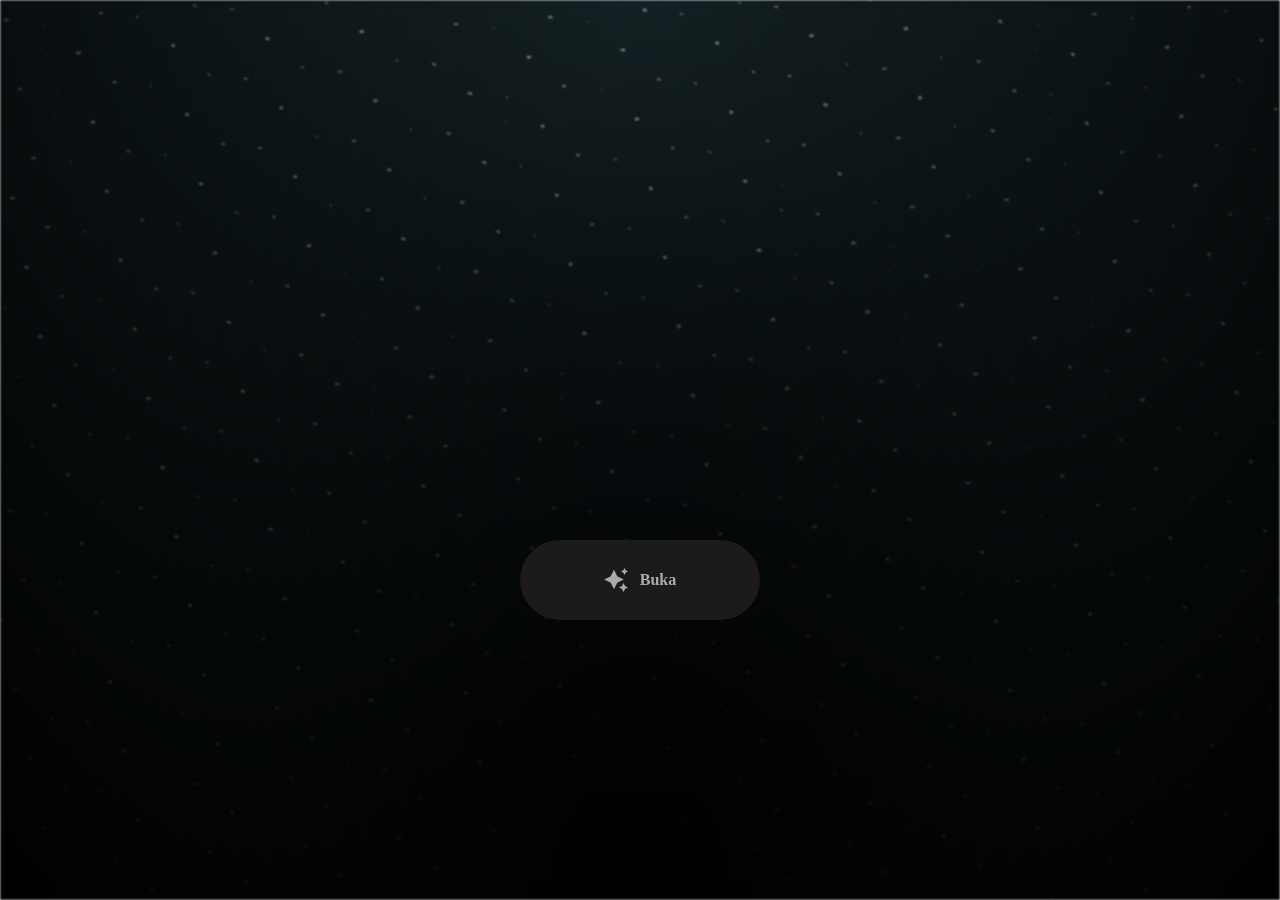
<file: index.html>
<html lang="en">
  <head>
    <meta charset="UTF-8" />
    <meta name="viewport" content="width=device-width, initial-scale=1.0" />
    <link rel="shortcut icon" href="images/balon.png" type="image/x-icon" />
    <link rel="stylesheet" href="css/index.css" />

    <!-- Document Title -->
    <title>Elstevania</title>
  </head>

  <body>
    <!-- Background -->
    <div class="night"></div>

    <!-- Title -->
    <h1 class="title"></h1>

    <!-- Button -->
    <div
      style="
        position: absolute;
        top: 60vh;
        width: 100%;
        display: flex;
        justify-content: center;
      ">
      <a href="flower.html" class="btn">
        <svg
          height="24"
          width="24"
          fill="#FFFFFF"
          viewBox="0 0 24 24"
          data-name="Layer 1"
          id="Layer_1"
          class="sparkle">
          <path
            d="M10,21.236,6.755,14.745.264,11.5,6.755,8.255,10,1.764l3.245,6.491L19.736,11.5l-6.491,3.245ZM18,21l1.5,3L21,21l3-1.5L21,18l-1.5-3L18,18l-3,1.5ZM19.333,4.667,20.5,7l1.167-2.333L24,3.5,21.667,2.333,20.5,0,19.333,2.333,17,3.5Z"></path>
        </svg>

        <span class="text">Buka</span>
      </a>
    </div>

    <script src="js/index.js"></script>
  </body>
</html>
</file>
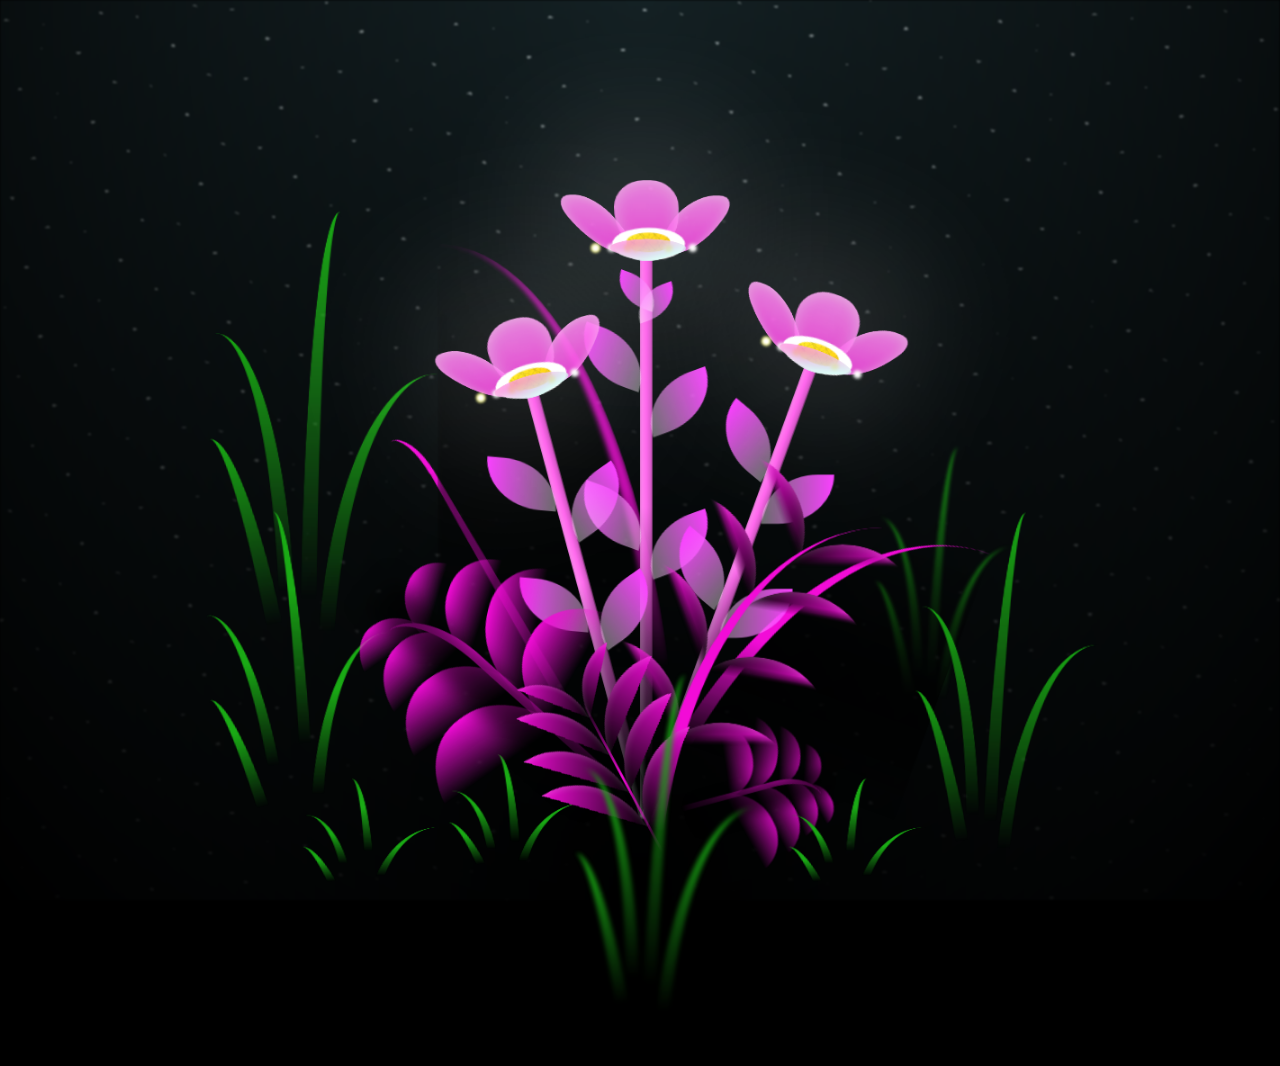
<file: flower.html>
<!DOCTYPE html>
<html lang="en">
  <head>
    <meta charset="UTF-8" />
    <meta http-equiv="X-UA-Compatible" content="IE=edge" />
    <meta name="viewport" content="width=device-width, initial-scale=1.0" />
    <link rel="shortcut icon" href="images/balon.png" type="image/x-icon" />
    <link rel="stylesheet" href="css/style.css" />

    <!-- Document Title -->
    <title>Elstevania</title>
  </head>

  <body class="not-loaded">
    <!-- Background -->
    <div class="night"></div>

    <!-- Flower -->
    <div class="flowers">
      <div class="flower flower--1">
        <div class="flower__leafs flower__leafs--1">
          <div class="flower__leaf flower__leaf--1"></div>
          <div class="flower__leaf flower__leaf--2"></div>
          <div class="flower__leaf flower__leaf--3"></div>
          <div class="flower__leaf flower__leaf--4"></div>
          <div class="flower__white-circle"></div>

          <div class="flower__light flower__light--1"></div>
          <div class="flower__light flower__light--2"></div>
          <div class="flower__light flower__light--3"></div>
          <div class="flower__light flower__light--4"></div>
          <div class="flower__light flower__light--5"></div>
          <div class="flower__light flower__light--6"></div>
          <div class="flower__light flower__light--7"></div>
          <div class="flower__light flower__light--8"></div>
        </div>
        <div class="flower__line">
          <div class="flower__line__leaf flower__line__leaf--1"></div>
          <div class="flower__line__leaf flower__line__leaf--2"></div>
          <div class="flower__line__leaf flower__line__leaf--3"></div>
          <div class="flower__line__leaf flower__line__leaf--4"></div>
          <div class="flower__line__leaf flower__line__leaf--5"></div>
          <div class="flower__line__leaf flower__line__leaf--6"></div>
        </div>
      </div>

      <div class="flower flower--2">
        <div class="flower__leafs flower__leafs--2">
          <div class="flower__leaf flower__leaf--1"></div>
          <div class="flower__leaf flower__leaf--2"></div>
          <div class="flower__leaf flower__leaf--3"></div>
          <div class="flower__leaf flower__leaf--4"></div>
          <div class="flower__white-circle"></div>

          <div class="flower__light flower__light--1"></div>
          <div class="flower__light flower__light--2"></div>
          <div class="flower__light flower__light--3"></div>
          <div class="flower__light flower__light--4"></div>
          <div class="flower__light flower__light--5"></div>
          <div class="flower__light flower__light--6"></div>
          <div class="flower__light flower__light--7"></div>
          <div class="flower__light flower__light--8"></div>
        </div>
        <div class="flower__line">
          <div class="flower__line__leaf flower__line__leaf--1"></div>
          <div class="flower__line__leaf flower__line__leaf--2"></div>
          <div class="flower__line__leaf flower__line__leaf--3"></div>
          <div class="flower__line__leaf flower__line__leaf--4"></div>
        </div>
      </div>

      <div class="flower flower--3">
        <div class="flower__leafs flower__leafs--3">
          <div class="flower__leaf flower__leaf--1"></div>
          <div class="flower__leaf flower__leaf--2"></div>
          <div class="flower__leaf flower__leaf--3"></div>
          <div class="flower__leaf flower__leaf--4"></div>
          <div class="flower__white-circle"></div>

          <div class="flower__light flower__light--1"></div>
          <div class="flower__light flower__light--2"></div>
          <div class="flower__light flower__light--3"></div>
          <div class="flower__light flower__light--4"></div>
          <div class="flower__light flower__light--5"></div>
          <div class="flower__light flower__light--6"></div>
          <div class="flower__light flower__light--7"></div>
          <div class="flower__light flower__light--8"></div>
        </div>
        <div class="flower__line">
          <div class="flower__line__leaf flower__line__leaf--1"></div>
          <div class="flower__line__leaf flower__line__leaf--2"></div>
          <div class="flower__line__leaf flower__line__leaf--3"></div>
          <div class="flower__line__leaf flower__line__leaf--4"></div>
        </div>
      </div>

      <div class="grow-ans" style="--d: 1.2s">
        <div class="flower__g-long">
          <div class="flower__g-long__top"></div>
          <div class="flower__g-long__bottom"></div>
        </div>
      </div>

      <div class="growing-grass">
        <div class="flower__grass flower__grass--1">
          <div class="flower__grass--top"></div>
          <div class="flower__grass--bottom"></div>
          <div class="flower__grass__leaf flower__grass__leaf--1"></div>
          <div class="flower__grass__leaf flower__grass__leaf--2"></div>
          <div class="flower__grass__leaf flower__grass__leaf--3"></div>
          <div class="flower__grass__leaf flower__grass__leaf--4"></div>
          <div class="flower__grass__leaf flower__grass__leaf--5"></div>
          <div class="flower__grass__leaf flower__grass__leaf--6"></div>
          <div class="flower__grass__leaf flower__grass__leaf--7"></div>
          <div class="flower__grass__leaf flower__grass__leaf--8"></div>
          <div class="flower__grass__overlay"></div>
        </div>
      </div>

      <div class="growing-grass">
        <div class="flower__grass flower__grass--2">
          <div class="flower__grass--top"></div>
          <div class="flower__grass--bottom"></div>
          <div class="flower__grass__leaf flower__grass__leaf--1"></div>
          <div class="flower__grass__leaf flower__grass__leaf--2"></div>
          <div class="flower__grass__leaf flower__grass__leaf--3"></div>
          <div class="flower__grass__leaf flower__grass__leaf--4"></div>
          <div class="flower__grass__leaf flower__grass__leaf--5"></div>
          <div class="flower__grass__leaf flower__grass__leaf--6"></div>
          <div class="flower__grass__leaf flower__grass__leaf--7"></div>
          <div class="flower__grass__leaf flower__grass__leaf--8"></div>
          <div class="flower__grass__overlay"></div>
        </div>
      </div>

      <div class="grow-ans" style="--d: 2.4s">
        <div class="flower__g-right flower__g-right--1">
          <div class="leaf"></div>
        </div>
      </div>

      <div class="grow-ans" style="--d: 2.8s">
        <div class="flower__g-right flower__g-right--2">
          <div class="leaf"></div>
        </div>
      </div>

      <div class="grow-ans" style="--d: 2.8s">
        <div class="flower__g-front">
          <div
            class="flower__g-front__leaf-wrapper flower__g-front__leaf-wrapper--1">
            <div class="flower__g-front__leaf"></div>
          </div>
          <div
            class="flower__g-front__leaf-wrapper flower__g-front__leaf-wrapper--2">
            <div class="flower__g-front__leaf"></div>
          </div>
          <div
            class="flower__g-front__leaf-wrapper flower__g-front__leaf-wrapper--3">
            <div class="flower__g-front__leaf"></div>
          </div>
          <div
            class="flower__g-front__leaf-wrapper flower__g-front__leaf-wrapper--4">
            <div class="flower__g-front__leaf"></div>
          </div>
          <div
            class="flower__g-front__leaf-wrapper flower__g-front__leaf-wrapper--5">
            <div class="flower__g-front__leaf"></div>
          </div>
          <div
            class="flower__g-front__leaf-wrapper flower__g-front__leaf-wrapper--6">
            <div class="flower__g-front__leaf"></div>
          </div>
          <div
            class="flower__g-front__leaf-wrapper flower__g-front__leaf-wrapper--7">
            <div class="flower__g-front__leaf"></div>
          </div>
          <div
            class="flower__g-front__leaf-wrapper flower__g-front__leaf-wrapper--8">
            <div class="flower__g-front__leaf"></div>
          </div>
          <div class="flower__g-front__line"></div>
        </div>
      </div>

      <div class="grow-ans" style="--d: 3.2s">
        <div class="flower__g-fr">
          <div class="leaf"></div>
          <div class="flower__g-fr__leaf flower__g-fr__leaf--1"></div>
          <div class="flower__g-fr__leaf flower__g-fr__leaf--2"></div>
          <div class="flower__g-fr__leaf flower__g-fr__leaf--3"></div>
          <div class="flower__g-fr__leaf flower__g-fr__leaf--4"></div>
          <div class="flower__g-fr__leaf flower__g-fr__leaf--5"></div>
          <div class="flower__g-fr__leaf flower__g-fr__leaf--6"></div>
          <div class="flower__g-fr__leaf flower__g-fr__leaf--7"></div>
          <div class="flower__g-fr__leaf flower__g-fr__leaf--8"></div>
        </div>
      </div>

      <div class="long-g long-g--0">
        <div class="grow-ans" style="--d: 3s">
          <div class="leaf leaf--0"></div>
        </div>
        <div class="grow-ans" style="--d: 2.2s">
          <div class="leaf leaf--1"></div>
        </div>
        <div class="grow-ans" style="--d: 3.4s">
          <div class="leaf leaf--2"></div>
        </div>
        <div class="grow-ans" style="--d: 3.6s">
          <div class="leaf leaf--3"></div>
        </div>
      </div>

      <div class="long-g long-g--1">
        <div class="grow-ans" style="--d: 3.6s">
          <div class="leaf leaf--0"></div>
        </div>
        <div class="grow-ans" style="--d: 3.8s">
          <div class="leaf leaf--1"></div>
        </div>
        <div class="grow-ans" style="--d: 4s">
          <div class="leaf leaf--2"></div>
        </div>
        <div class="grow-ans" style="--d: 4.2s">
          <div class="leaf leaf--3"></div>
        </div>
      </div>

      <div class="long-g long-g--2">
        <div class="grow-ans" style="--d: 4s">
          <div class="leaf leaf--0"></div>
        </div>
        <div class="grow-ans" style="--d: 4.2s">
          <div class="leaf leaf--1"></div>
        </div>
        <div class="grow-ans" style="--d: 4.4s">
          <div class="leaf leaf--2"></div>
        </div>
        <div class="grow-ans" style="--d: 4.6s">
          <div class="leaf leaf--3"></div>
        </div>
      </div>

      <div class="long-g long-g--3">
        <div class="grow-ans" style="--d: 4s">
          <div class="leaf leaf--0"></div>
        </div>
        <div class="grow-ans" style="--d: 4.2s">
          <div class="leaf leaf--1"></div>
        </div>
        <div class="grow-ans" style="--d: 3s">
          <div class="leaf leaf--2"></div>
        </div>
        <div class="grow-ans" style="--d: 3.6s">
          <div class="leaf leaf--3"></div>
        </div>
      </div>

      <div class="long-g long-g--4">
        <div class="grow-ans" style="--d: 4s">
          <div class="leaf leaf--0"></div>
        </div>
        <div class="grow-ans" style="--d: 4.2s">
          <div class="leaf leaf--1"></div>
        </div>
        <div class="grow-ans" style="--d: 3s">
          <div class="leaf leaf--2"></div>
        </div>
        <div class="grow-ans" style="--d: 3.6s">
          <div class="leaf leaf--3"></div>
        </div>
      </div>

      <div class="long-g long-g--5">
        <div class="grow-ans" style="--d: 4s">
          <div class="leaf leaf--0"></div>
        </div>
        <div class="grow-ans" style="--d: 4.2s">
          <div class="leaf leaf--1"></div>
        </div>
        <div class="grow-ans" style="--d: 3s">
          <div class="leaf leaf--2"></div>
        </div>
        <div class="grow-ans" style="--d: 3.6s">
          <div class="leaf leaf--3"></div>
        </div>
      </div>

      <div class="long-g long-g--6">
        <div class="grow-ans" style="--d: 4.2s">
          <div class="leaf leaf--0"></div>
        </div>
        <div class="grow-ans" style="--d: 4.4s">
          <div class="leaf leaf--1"></div>
        </div>
        <div class="grow-ans" style="--d: 4.6s">
          <div class="leaf leaf--2"></div>
        </div>
        <div class="grow-ans" style="--d: 4.8s">
          <div class="leaf leaf--3"></div>
        </div>
      </div>

      <div class="long-g long-g--7">
        <div class="grow-ans" style="--d: 3s">
          <div class="leaf leaf--0"></div>
        </div>
        <div class="grow-ans" style="--d: 3.2s">
          <div class="leaf leaf--1"></div>
        </div>
        <div class="grow-ans" style="--d: 3.5s">
          <div class="leaf leaf--2"></div>
        </div>
        <div class="grow-ans" style="--d: 3.6s">
          <div class="leaf leaf--3"></div>
        </div>
      </div>
    </div>

    <!-- Title -->
    <h1 class="title"><span id="title"></span></h1>
    <audio autoplay>
      <source src="music.mp3" type="audio/mp3" />
    </audio>
  </body>
</html>

<!-- Import Javascript -->
<script src="js/main.js"></script>
</file>
<file: css/index.css>
*,
*::after,
*::before {
  padding: 0;
  margin: 0;
  box-sizing: border-box;
}

:root {
  --dark-color: #000;
}

.night {
  position: fixed;
  left: 50%;
  top: 0;
  transform: translateX(-50%);
  width: 100%;
  height: 100%;
  filter: blur(0.1vmin);
  background-image: radial-gradient(ellipse at top, transparent 0%, var(--dark-color)), radial-gradient(ellipse at bottom, var(--dark-color), rgba(145, 233, 255, 0.2)), repeating-linear-gradient(220deg, rgb(0, 0, 0) 0px, rgb(0, 0, 0) 19px, transparent 19px, transparent 22px), repeating-linear-gradient(189deg, rgb(0, 0, 0) 0px, rgb(0, 0, 0) 19px, transparent 19px, transparent 22px), repeating-linear-gradient(148deg, rgb(0, 0, 0) 0px, rgb(0, 0, 0) 19px, transparent 19px, transparent 22px), linear-gradient(90deg, rgb(255, 255, 250), rgb(240, 240, 240));
}

.title {
  position: absolute;
  top: 0;
  left: 0;
  color: rgb(237,
      78,
      200);
  font-family: 'Courier New', Courier, monospace;

  display: flex;
  flex-wrap: wrap;
  justify-content: center;
  align-content: center;
  align-items: center;

  width: 100%;
  height: 100vh;
  text-shadow: 0 0 20px white;
  letter-spacing: 0px;
}

@media (min-width: 500px) {
  .title {
    letter-spacing: 20px;
  }
}

@keyframes typing {
  from {
    opacity: 0;
  }

  to {
    opacity: 1;
  }
}

/* Terapkan animasi dengan delay */
.title span {
  opacity: 0;
  animation: typing 1s ease forwards;
  animation-delay: var(--delay);
}

a {
  text-decoration: none;
}

.btn {
  border: none;
  width: 15em;
  height: 5em;
  border-radius: 3em;
  display: flex;
  justify-content: center;
  align-items: center;
  gap: 12px;
  background: #1C1A1C;
  cursor: pointer;
  transition: all 450ms ease-in-out;
}

.sparkle {
  fill: #AAAAAA;
  transition: all 800ms ease;
}

.text {
  font-weight: 600;
  color: #AAAAAA;
  font-size: medium;
}

.btn:hover {
  background: linear-gradient(0deg, #e57cf3, #ea3fd6);
  box-shadow: inset 0px 1px 0px 0px rgba(255, 255, 255, 0.4),
    inset 0px -4px 0px 0px rgba(0, 0, 0, 0.2),
    0px 0px 0px 4px rgba(255, 255, 255, 0.2),
    0px 0px 180px 0px #9917FF;
  transform: translateY(-2px);
}

.btn:hover .text {
  color: white;
}

.btn:hover .sparkle {
  fill: white;
  transform: scale(1.2);
}
</file>
<file: css/style.css>
*,
*::after,
*::before {
  padding: 0;
  margin: 0;
  box-sizing: border-box;
}

:root {
  --dark-color: #000;
}

.title {
  position: absolute;
  width: 100%;
  text-align: center;
  margin-top: 50px;
  top: 0;
  left: 0;
  color: #f16ff6;
  font-family: 'Courier New', Courier, monospace;
  font-size: 70px;
  text-shadow: 0px 0px 20px rgba(255, 255, 255, 0.577);
}

body {
  display: flex;
  align-items: flex-end;
  justify-content: center;
  min-height: 100vh;
  background-color: var(--dark-color);
  overflow: hidden;
  perspective: 1000px;
}

.night {
  position: fixed;
  left: 50%;
  top: 0;
  transform: translateX(-50%);
  width: 100%;
  height: 100%;
  filter: blur(0.1vmin);
  background-image: radial-gradient(ellipse at top, transparent 0%, var(--dark-color)), radial-gradient(ellipse at bottom, var(--dark-color), rgba(145, 233, 255, 0.2)), repeating-linear-gradient(220deg, rgb(0, 0, 0) 0px, rgb(0, 0, 0) 19px, transparent 19px, transparent 22px), repeating-linear-gradient(189deg, rgb(0, 0, 0) 0px, rgb(0, 0, 0) 19px, transparent 19px, transparent 22px), repeating-linear-gradient(148deg, rgb(0, 0, 0) 0px, rgb(0, 0, 0) 19px, transparent 19px, transparent 22px), linear-gradient(90deg, rgb(255, 255, 250), rgb(240, 240, 240));
}

.flowers {
  position: relative;
  transform: scale(0.9);
}

.flower {
  position: absolute;
  bottom: 10vmin;
  transform-origin: bottom center;
  z-index: 10;
  --fl-speed: 0.8s;
}

.flower--1 {
  animation: moving-flower-1 4s linear infinite;
}

.flower--1 .flower__line {
  height: 70vmin;
  animation-delay: 0.3s;
}

.flower--1 .flower__line__leaf--1 {
  animation: blooming-leaf-right var(--fl-speed) 1.6s backwards;
}

.flower--1 .flower__line__leaf--2 {
  animation: blooming-leaf-right var(--fl-speed) 1.4s backwards;
}

.flower--1 .flower__line__leaf--3 {
  animation: blooming-leaf-left var(--fl-speed) 1.2s backwards;
}

.flower--1 .flower__line__leaf--4 {
  animation: blooming-leaf-left var(--fl-speed) 1s backwards;
}

.flower--1 .flower__line__leaf--5 {
  animation: blooming-leaf-right var(--fl-speed) 1.8s backwards;
}

.flower--1 .flower__line__leaf--6 {
  animation: blooming-leaf-left var(--fl-speed) 2s backwards;
}

.flower--2 {
  left: 50%;
  transform: rotate(20deg);
  animation: moving-flower-2 4s linear infinite;
}

.flower--2 .flower__line {
  height: 60vmin;
  animation-delay: 0.6s;
}

.flower--2 .flower__line__leaf--1 {
  animation: blooming-leaf-right var(--fl-speed) 1.9s backwards;
}

.flower--2 .flower__line__leaf--2 {
  animation: blooming-leaf-right var(--fl-speed) 1.7s backwards;
}

.flower--2 .flower__line__leaf--3 {
  animation: blooming-leaf-left var(--fl-speed) 1.5s backwards;
}

.flower--2 .flower__line__leaf--4 {
  animation: blooming-leaf-left var(--fl-speed) 1.3s backwards;
}

.flower--3 {
  left: 50%;
  transform: rotate(-15deg);
  animation: moving-flower-3 4s linear infinite;
}

.flower--3 .flower__line {
  animation-delay: 0.9s;
}

.flower--3 .flower__line__leaf--1 {
  animation: blooming-leaf-right var(--fl-speed) 2.5s backwards;
}

.flower--3 .flower__line__leaf--2 {
  animation: blooming-leaf-right var(--fl-speed) 2.3s backwards;
}

.flower--3 .flower__line__leaf--3 {
  animation: blooming-leaf-left var(--fl-speed) 2.1s backwards;
}

.flower--3 .flower__line__leaf--4 {
  animation: blooming-leaf-left var(--fl-speed) 1.9s backwards;
}

.flower__leafs {
  position: relative;
  animation: blooming-flower 2s backwards;
}

.flower__leafs--1 {
  animation-delay: 1.1s;
}

.flower__leafs--2 {
  animation-delay: 1.4s;
}

.flower__leafs--3 {
  animation-delay: 1.7s;
}

.flower__leafs::after {
  content: "";
  position: absolute;
  left: 0;
  top: 0;
  transform: translate(-50%, -100%);
  width: 8vmin;
  height: 8vmin;
  background-color: #fff;
  filter: blur(10vmin);
}

.flower__leaf {
  position: absolute;
  bottom: 0;
  left: 50%;
  width: 8vmin;
  height: 11vmin;
  border-radius: 51% 49% 47% 53%/44% 45% 55% 69%;
  background-color: #a7ffee;
  background-image: linear-gradient(to top, #f833e1, #fd83ef);
  transform-origin: bottom center;
  opacity: 0.9;
  box-shadow: inset 0 0 2vmin rgba(255, 255, 255, 0.5);
}

.flower__leaf--1 {
  transform: translate(-10%, 1%) rotateY(40deg) rotateX(-50deg);
}

.flower__leaf--2 {
  transform: translate(-50%, -4%) rotateX(40deg);
}

.flower__leaf--3 {
  transform: translate(-90%, 0%) rotateY(45deg) rotateX(50deg);
}

.flower__leaf--4 {
  width: 8vmin;
  height: 8vmin;
  transform-origin: bottom left;
  border-radius: 4vmin 10vmin 4vmin 4vmin;
  transform: translate(0%, 18%) rotateX(70deg) rotate(-43deg);
  background-image: linear-gradient(to top, rgba(255, 2555, 255, 0.4), #ff75d5);
  z-index: 1;
  opacity: 0.8;
  -webkit-transform: translate(0%, 18%) rotateX(70deg) rotate(-43deg);
  -moz-transform: translate(0%, 18%) rotateX(70deg) rotate(-43deg);
  -ms-transform: translate(0%, 18%) rotateX(70deg) rotate(-43deg);
  -o-transform: translate(0%, 18%) rotateX(70deg) rotate(-43deg);
}

.flower__white-circle {
  position: absolute;
  left: -3.5vmin;
  top: -3vmin;
  width: 9vmin;
  height: 4vmin;
  border-radius: 50%;
  background-color: #ffffff;
}

.flower__white-circle::after {
  content: "";
  position: absolute;
  left: 50%;
  top: 45%;
  transform: translate(-50%, -50%);
  width: 60%;
  height: 60%;
  border-radius: inherit;
  background-image: repeating-linear-gradient(135deg, rgba(0, 0, 0, 0.03) 0px, rgba(0, 0, 0, 0.03) 1px, transparent 1px, transparent 12px), repeating-linear-gradient(45deg, rgba(0, 0, 0, 0.03) 0px, rgba(0, 0, 0, 0.03) 1px, transparent 1px, transparent 12px), repeating-linear-gradient(67.5deg, rgba(0, 0, 0, 0.03) 0px, rgba(0, 0, 0, 0.03) 1px, transparent 1px, transparent 12px), repeating-linear-gradient(135deg, rgba(0, 0, 0, 0.03) 0px, rgba(0, 0, 0, 0.03) 1px, transparent 1px, transparent 12px), repeating-linear-gradient(45deg, rgba(0, 0, 0, 0.03) 0px, rgba(0, 0, 0, 0.03) 1px, transparent 1px, transparent 12px), repeating-linear-gradient(112.5deg, rgba(0, 0, 0, 0.03) 0px, rgba(0, 0, 0, 0.03) 1px, transparent 1px, transparent 12px), repeating-linear-gradient(112.5deg, rgba(0, 0, 0, 0.03) 0px, rgba(0, 0, 0, 0.03) 1px, transparent 1px, transparent 12px), repeating-linear-gradient(45deg, rgba(0, 0, 0, 0.03) 0px, rgba(0, 0, 0, 0.03) 1px, transparent 1px, transparent 12px), repeating-linear-gradient(22.5deg, rgba(0, 0, 0, 0.03) 0px, rgba(0, 0, 0, 0.03) 1px, transparent 1px, transparent 12px), repeating-linear-gradient(45deg, rgba(0, 0, 0, 0.03) 0px, rgba(0, 0, 0, 0.03) 1px, transparent 1px, transparent 12px), repeating-linear-gradient(22.5deg, rgba(0, 0, 0, 0.03) 0px, rgba(0, 0, 0, 0.03) 1px, transparent 1px, transparent 12px), repeating-linear-gradient(135deg, rgba(0, 0, 0, 0.03) 0px, rgba(0, 0, 0, 0.03) 1px, transparent 1px, transparent 12px), repeating-linear-gradient(157.5deg, rgba(0, 0, 0, 0.03) 0px, rgba(0, 0, 0, 0.03) 1px, transparent 1px, transparent 12px), repeating-linear-gradient(67.5deg, rgba(0, 0, 0, 0.03) 0px, rgba(0, 0, 0, 0.03) 1px, transparent 1px, transparent 12px), repeating-linear-gradient(67.5deg, rgba(0, 0, 0, 0.03) 0px, rgba(0, 0, 0, 0.03) 1px, transparent 1px, transparent 12px), linear-gradient(90deg, rgb(255, 235, 18), rgb(255, 206, 0));
}

.flower__line {
  height: 55vmin;
  width: 1.5vmin;
  background-image: linear-gradient(to left, rgba(0, 0, 0, 0.2), transparent, rgba(255, 255, 255, 0.2)), linear-gradient(to top, transparent 10%, #ff6dee, #ff56eb);
  box-shadow: inset 0 0 2px rgba(0, 0, 0, 0.5);
  animation: grow-flower-tree 4s backwards;
}

.flower__line__leaf {
  --w: 7vmin;
  --h: calc(var(--w) + 2vmin);
  position: absolute;
  top: 20%;
  left: 90%;
  width: var(--w);
  height: var(--h);
  border-top-right-radius: var(--h);
  border-bottom-left-radius: var(--h);
  background-image: linear-gradient(to top, rgba(255, 255, 255, 0.4), #f940ff);
}

.flower__line__leaf--1 {
  transform: rotate(70deg) rotateY(30deg);
}

.flower__line__leaf--2 {
  top: 45%;
  transform: rotate(70deg) rotateY(30deg);
}

.flower__line__leaf--3,
.flower__line__leaf--4,
.flower__line__leaf--6 {
  border-top-right-radius: 0;
  border-bottom-left-radius: 0;
  border-top-left-radius: var(--h);
  border-bottom-right-radius: var(--h);
  left: -460%;
  top: 12%;
  transform: rotate(-70deg) rotateY(30deg);
}

.flower__line__leaf--4 {
  top: 40%;
}

.flower__line__leaf--5 {
  top: 0;
  transform-origin: left;
  transform: rotate(70deg) rotateY(30deg) scale(0.6);
}

.flower__line__leaf--6 {
  top: -2%;
  left: -450%;
  transform-origin: right;
  transform: rotate(-70deg) rotateY(30deg) scale(0.6);
}

.flower__light {
  position: absolute;
  bottom: 0vmin;
  width: 1vmin;
  height: 1vmin;
  background-color: rgb(255, 251, 0);
  border-radius: 50%;
  filter: blur(0.2vmin);
  animation: light-ans 4s linear infinite backwards;
}

.flower__light:nth-child(odd) {
  background-color: #fff;
}

.flower__light--1 {
  left: -2vmin;
  animation-delay: 1s;
}

.flower__light--2 {
  left: 3vmin;
  animation-delay: 0.5s;
}

.flower__light--3 {
  left: -6vmin;
  animation-delay: 0.3s;
}

.flower__light--4 {
  left: 6vmin;
  animation-delay: 0.9s;
}

.flower__light--5 {
  left: -1vmin;
  animation-delay: 1.5s;
}

.flower__light--6 {
  left: -4vmin;
  animation-delay: 3s;
}

.flower__light--7 {
  left: 3vmin;
  animation-delay: 2s;
}

.flower__light--8 {
  left: -6vmin;
  animation-delay: 3.5s;
}

.flower__grass {
  --c: #f20cd7;
  --line-w: 1.5vmin;
  position: absolute;
  bottom: 12vmin;
  left: -7vmin;
  display: flex;
  flex-direction: column;
  align-items: flex-end;
  z-index: 20;
  transform-origin: bottom center;
  transform: rotate(-48deg) rotateY(40deg);
}

.flower__grass--1 {
  animation: moving-grass 2s linear infinite;
  -webkit-animation: moving-grass 2s linear infinite;
}

.flower__grass--2 {
  left: 2vmin;
  bottom: 10vmin;
  transform: scale(0.5) rotate(75deg) rotateX(10deg) rotateY(-200deg);
  opacity: 0.8;
  z-index: 0;
  animation: moving-grass--2 1.5s linear infinite;
}

.flower__grass--top {
  width: 7vmin;
  height: 10vmin;
  border-top-right-radius: 100%;
  border-right: var(--line-w) solid var(--c);
  transform-origin: bottom center;
  transform: rotate(-2deg);
}

.flower__grass--bottom {
  margin-top: -2px;
  width: var(--line-w);
  height: 25vmin;
  background-image: linear-gradient(to top, transparent, var(--c));
}

.flower__grass__leaf {
  --size: 10vmin;
  position: absolute;
  width: calc(var(--size) * 2.1);
  height: var(--size);
  border-top-left-radius: var(--size);
  border-top-right-radius: var(--size);
  background-image: linear-gradient(to top, transparent, transparent 30%, var(--c));
  z-index: 100;
}

.flower__grass__leaf--1 {
  top: -6%;
  left: 30%;
  --size: 6vmin;
  transform: rotate(-20deg);
  animation: growing-grass-ans--1 2s 2.6s backwards;
}

@keyframes growing-grass-ans--1 {
  0% {
    transform-origin: bottom left;
    transform: rotate(-20deg) scale(0);
  }
}

.flower__grass__leaf--2 {
  top: -5%;
  left: -110%;
  --size: 6vmin;
  transform: rotate(10deg);
  animation: growing-grass-ans--2 2s 2.4s linear backwards;
}

@keyframes growing-grass-ans--2 {
  0% {
    transform-origin: bottom right;
    transform: rotate(10deg) scale(0);
  }
}

.flower__grass__leaf--3 {
  top: 5%;
  left: 60%;
  --size: 8vmin;
  transform: rotate(-18deg) rotateX(-20deg);
  animation: growing-grass-ans--3 2s 2.2s linear backwards;
}

@keyframes growing-grass-ans--3 {
  0% {
    transform-origin: bottom left;
    transform: rotate(-18deg) rotateX(-20deg) scale(0);
  }
}

.flower__grass__leaf--4 {
  top: 6%;
  left: -135%;
  --size: 8vmin;
  transform: rotate(2deg);
  animation: growing-grass-ans--4 2s 2s linear backwards;
}

@keyframes growing-grass-ans--4 {
  0% {
    transform-origin: bottom right;
    transform: rotate(2deg) scale(0);
  }
}

.flower__grass__leaf--5 {
  top: 20%;
  left: 60%;
  --size: 10vmin;
  transform: rotate(-24deg) rotateX(-20deg);
  animation: growing-grass-ans--5 2s 1.8s linear backwards;
}

@keyframes growing-grass-ans--5 {
  0% {
    transform-origin: bottom left;
    transform: rotate(-24deg) rotateX(-20deg) scale(0);
  }
}

.flower__grass__leaf--6 {
  top: 22%;
  left: -180%;
  --size: 10vmin;
  transform: rotate(10deg);
  animation: growing-grass-ans--6 2s 1.6s linear backwards;
}

@keyframes growing-grass-ans--6 {
  0% {
    transform-origin: bottom right;
    transform: rotate(10deg) scale(0);
  }
}

.flower__grass__leaf--7 {
  top: 39%;
  left: 70%;
  --size: 10vmin;
  transform: rotate(-10deg);
  animation: growing-grass-ans--7 2s 1.4s linear backwards;
}

@keyframes growing-grass-ans--7 {
  0% {
    transform-origin: bottom left;
    transform: rotate(-10deg) scale(0);
  }
}

.flower__grass__leaf--8 {
  top: 40%;
  left: -215%;
  --size: 11vmin;
  transform: rotate(10deg);
  animation: growing-grass-ans--8 2s 1.2s linear backwards;
}

@keyframes growing-grass-ans--8 {
  0% {
    transform-origin: bottom right;
    transform: rotate(10deg) scale(0);
  }
}

.flower__grass__overlay {
  position: absolute;
  top: -10%;
  right: 0%;
  width: 100%;
  height: 100%;
  background-color: rgba(0, 0, 0, 0.6);
  filter: blur(1.5vmin);
  z-index: 100;
}

.flower__g-long {
  --w: 2vmin;
  --h: 6vmin;
  --c: #f20cd7ff;
  position: absolute;
  bottom: 10vmin;
  left: -3vmin;
  transform-origin: bottom center;
  transform: rotate(-30deg) rotateY(-20deg);
  display: flex;
  flex-direction: column;
  align-items: flex-end;
  animation: flower-g-long-ans 3s linear infinite;
}

@keyframes flower-g-long-ans {

  0%,
  100% {
    transform: rotate(-30deg) rotateY(-20deg);
  }

  50% {
    transform: rotate(-32deg) rotateY(-20deg);
  }
}

.flower__g-long__top {
  top: calc(var(--h) * -1);
  width: calc(var(--w) + 1vmin);
  height: var(--h);
  border-top-right-radius: 100%;
  border-right: 0.7vmin solid var(--c);
  transform: translate(-0.7vmin, 1vmin);
}

.flower__g-long__bottom {
  width: var(--w);
  height: 50vmin;
  transform-origin: bottom center;
  background-image: linear-gradient(to top, transparent 30%, var(--c));
  box-shadow: inset 0 0 2px rgba(0, 0, 0, 0.5);
  -webkit-clip-path: polygon(35% 0, 65% 1%, 100% 100%, 0% 100%);
  clip-path: polygon(35% 0, 65% 1%, 100% 100%, 0% 100%);
}

.flower__g-right {
  position: absolute;
  bottom: 6vmin;
  left: -2vmin;
  transform-origin: bottom left;
  transform: rotate(20deg);
}

.flower__g-right .leaf {
  width: 30vmin;
  height: 50vmin;
  border-top-left-radius: 100%;
  border-left: 2vmin solid #f20cd7;
  background-image: linear-gradient(to bottom, transparent, var(--dark-color) 60%);
  -webkit-mask-image: linear-gradient(to top, transparent 30%, #f20cd7 60%);
}

.flower__g-right--1 {
  animation: flower-g-right-ans 2.5s linear infinite;
}

.flower__g-right--2 {
  left: 5vmin;
  transform: rotateY(-180deg);
  animation: flower-g-right-ans--2 3s linear infinite;
}

.flower__g-right--2 .leaf {
  height: 75vmin;
  filter: blur(0.3vmin);
  opacity: 0.8;
}

@keyframes flower-g-right-ans {

  0%,
  100% {
    transform: rotate(20deg);
  }

  50% {
    transform: rotate(24deg) rotateX(-20deg);
  }
}

@keyframes flower-g-right-ans--2 {

  0%,
  100% {
    transform: rotateY(-180deg) rotate(0deg) rotateX(-20deg);
  }

  50% {
    transform: rotateY(-180deg) rotate(6deg) rotateX(-20deg);
  }
}

.flower__g-front {
  position: absolute;
  bottom: 6vmin;
  left: 2.5vmin;
  z-index: 100;
  transform-origin: bottom center;
  transform: rotate(-28deg) rotateY(30deg) scale(1.04);
  animation: flower__g-front-ans 2s linear infinite;
}

@keyframes flower__g-front-ans {

  0%,
  100% {
    transform: rotate(-28deg) rotateY(30deg) scale(1.04);
  }

  50% {
    transform: rotate(-35deg) rotateY(40deg) scale(1.04);
  }
}

.flower__g-front__line {
  width: 0.3vmin;
  height: 20vmin;
  background-image: linear-gradient(to top, transparent, #f20cd7, transparent 100%);
  position: relative;
}

.flower__g-front__leaf-wrapper {
  position: absolute;
  top: 0;
  left: 0;
  transform-origin: bottom left;
  transform: rotate(10deg);
}

.flower__g-front__leaf-wrapper:nth-child(even) {
  left: 0vmin;
  transform: rotateY(-180deg) rotate(5deg);
  animation: flower__g-front__leaf-left-ans 1s ease-in backwards;
}

.flower__g-front__leaf-wrapper:nth-child(odd) {
  animation: flower__g-front__leaf-ans 1s ease-in backwards;
}

.flower__g-front__leaf-wrapper--1 {
  top: -8vmin;
  transform: scale(0.7);
  animation: flower__g-front__leaf-ans 1s 5.5s ease-in backwards !important;
}

.flower__g-front__leaf-wrapper--2 {
  top: -8vmin;
  transform: rotateY(-180deg) scale(0.7) !important;
  animation: flower__g-front__leaf-left-ans-2 1s 4.6s ease-in backwards !important;
}

.flower__g-front__leaf-wrapper--3 {
  top: -3vmin;
  animation: flower__g-front__leaf-ans 1s 4.6s ease-in backwards;
}

.flower__g-front__leaf-wrapper--4 {
  top: -3vmin;
  transform: rotateY(-180deg) scale(0.9) !important;
  animation: flower__g-front__leaf-left-ans-2 1s 4.6s ease-in backwards !important;
}

@keyframes flower__g-front__leaf-left-ans-2 {
  0% {
    transform: rotateY(-180deg) scale(0);
  }
}

.flower__g-front__leaf-wrapper--5,
.flower__g-front__leaf-wrapper--6 {
  top: 2vmin;
}

.flower__g-front__leaf-wrapper--7,
.flower__g-front__leaf-wrapper--8 {
  top: 6.5vmin;
}

.flower__g-front__leaf-wrapper--2 {
  animation-delay: 5.2s !important;
}

.flower__g-front__leaf-wrapper--3 {
  animation-delay: 4.9s !important;
}

.flower__g-front__leaf-wrapper--5 {
  animation-delay: 4.3s !important;
}

.flower__g-front__leaf-wrapper--6 {
  animation-delay: 4.1s !important;
}

.flower__g-front__leaf-wrapper--7 {
  animation-delay: 3.8s !important;
}

.flower__g-front__leaf-wrapper--8 {
  animation-delay: 3.5s !important;
}

@keyframes flower__g-front__leaf-ans {
  0% {
    transform: rotate(10deg) scale(0);
  }
}

@keyframes flower__g-front__leaf-left-ans {
  0% {
    transform: rotateY(-180deg) rotate(5deg) scale(0);
  }
}

.flower__g-front__leaf {
  width: 10vmin;
  height: 10vmin;
  border-radius: 100% 0% 0% 100%/100% 100% 0% 0%;
  box-shadow: inset 0 2px 1vmin hsla(0, 0%, 100%, 0.2);
  background-image: linear-gradient(to bottom left, transparent, var(--dark-color)), linear-gradient(to bottom right, #f20cd7 50%, transparent 50%, transparent);
  -webkit-mask-image: linear-gradient(to bottom right, #f20cd7 50%, transparent 50%, transparent);
  mask-image: linear-gradient(to bottom right, #f20cd7 50%, transparent 50%, transparent);
}

.flower__g-fr {
  position: absolute;
  bottom: -4vmin;
  left: vmin;
  transform-origin: bottom left;
  z-index: 10;
  animation: flower__g-fr-ans 2s linear infinite;
}

@keyframes flower__g-fr-ans {

  0%,
  100% {
    transform: rotate(2deg);
  }

  50% {
    transform: rotate(4deg);
    -webkit-transform: rotate(4deg);
    -moz-transform: rotate(4deg);
    -ms-transform: rotate(4deg);
    -o-transform: rotate(4deg);
  }
}

.flower__g-fr .leaf {
  width: 30vmin;
  height: 50vmin;
  border-top-left-radius: 100%;
  border-left: 2vmin solid #f20cd7;
  -webkit-mask-image: linear-gradient(to top, transparent 25%, #f20cd7 50%);
  position: relative;
  z-index: 1;
}

.flower__g-fr__leaf {
  position: absolute;
  top: 0;
  left: 0;
  width: 10vmin;
  height: 10vmin;
  border-radius: 100% 0% 0% 100%/100% 100% 0% 0%;
  box-shadow: inset 0 2px 1vmin hsla(0, 0%, 100%, 0.2);
  background-image: linear-gradient(to bottom left, transparent, var(--dark-color) 98%), linear-gradient(to bottom right, #f20cd7 45%, transparent 50%, transparent);
  -webkit-mask-image: linear-gradient(135deg, #f20cd7 40%, transparent 50%, transparent);
}

.flower__g-fr__leaf--1 {
  left: 20vmin;
  transform: rotate(45deg);
  animation: flower__g-fr-leaft-ans-1 0.5s 5.2s linear backwards;
}

@keyframes flower__g-fr-leaft-ans-1 {
  0% {
    transform-origin: left;
    transform: rotate(45deg) scale(0);
  }
}

.flower__g-fr__leaf--2 {
  left: 12vmin;
  top: -7vmin;
  transform: rotate(25deg) rotateY(-180deg);
  animation: flower__g-fr-leaft-ans-6 0.5s 5s linear backwards;
}

.flower__g-fr__leaf--3 {
  left: 15vmin;
  top: 6vmin;
  transform: rotate(55deg);
  animation: flower__g-fr-leaft-ans-5 0.5s 4.8s linear backwards;
}

.flower__g-fr__leaf--4 {
  left: 6vmin;
  top: -2vmin;
  transform: rotate(25deg) rotateY(-180deg);
  animation: flower__g-fr-leaft-ans-6 0.5s 4.6s linear backwards;
}

.flower__g-fr__leaf--5 {
  left: 10vmin;
  top: 14vmin;
  transform: rotate(55deg);
  animation: flower__g-fr-leaft-ans-5 0.5s 4.4s linear backwards;
}

@keyframes flower__g-fr-leaft-ans-5 {
  0% {
    transform-origin: left;
    transform: rotate(55deg) scale(0);
  }
}

.flower__g-fr__leaf--6 {
  left: 0vmin;
  top: 6vmin;
  transform: rotate(25deg) rotateY(-180deg);
  animation: flower__g-fr-leaft-ans-6 0.5s 4.2s linear backwards;
}

@keyframes flower__g-fr-leaft-ans-6 {
  0% {
    transform-origin: right;
    transform: rotate(25deg) rotateY(-180deg) scale(0);
  }
}

.flower__g-fr__leaf--7 {
  left: 5vmin;
  top: 22vmin;
  transform: rotate(45deg);
  animation: flower__g-fr-leaft-ans-7 0.5s 4s linear backwards;
}

@keyframes flower__g-fr-leaft-ans-7 {
  0% {
    transform-origin: left;
    transform: rotate(45deg) scale(0);
  }
}

.flower__g-fr__leaf--8 {
  left: -4vmin;
  top: 15vmin;
  transform: rotate(15deg) rotateY(-180deg);
  animation: flower__g-fr-leaft-ans-8 0.5s 3.8s linear backwards;
}

@keyframes flower__g-fr-leaft-ans-8 {
  0% {
    transform-origin: right;
    transform: rotate(15deg) rotateY(-180deg) scale(0);
  }
}

.long-g {
  position: absolute;
  bottom: 25vmin;
  left: -42vmin;
  transform-origin: bottom left;
}

.long-g--1 {
  bottom: 0vmin;
  transform: scale(0.8) rotate(-5deg);
}

.long-g--1 .leaf {
  -webkit-mask-image: linear-gradient(to top, transparent 40%, #f20cd7 80%) !important;
}

.long-g--1 .leaf--1 {
  --w: 5vmin;
  --h: 60vmin;
  left: -2vmin;
  transform: rotate(3deg) rotateY(-180deg);
}

.long-g--2,
.long-g--3 {
  bottom: -3vmin;
  left: -35vmin;
  transform-origin: center;
  transform: scale(0.6) rotateX(60deg);
}

.long-g--2 .leaf,
.long-g--3 .leaf {
  -webkit-mask-image: linear-gradient(to top, transparent 50%, #f20cd7 80%) !important;
}

.long-g--2 .leaf--1,
.long-g--3 .leaf--1 {
  left: -1vmin;
  transform: rotateY(-180deg);
}

.long-g--3 {
  left: -17vmin;
  bottom: 0vmin;
}

.long-g--3 .leaf {
  -webkit-mask-image: linear-gradient(to top, transparent 40%, #f20cd7 80%) !important;
}

.long-g--4 {
  left: 25vmin;
  bottom: -3vmin;
  transform-origin: center;
  transform: scale(0.6) rotateX(60deg);
}

.long-g--4 .leaf {
  -webkit-mask-image: linear-gradient(to top, transparent 50%, #f20cd7 80%) !important;
}

.long-g--5 {
  left: 42vmin;
  bottom: 0vmin;
  transform: scale(0.8) rotate(2deg);
}

.long-g--6 {
  left: 0vmin;
  bottom: -20vmin;
  z-index: 100;
  filter: blur(0.3vmin);
  transform: scale(0.8) rotate(2deg);
}

.long-g--7 {
  left: 35vmin;
  bottom: 20vmin;
  z-index: -1;
  filter: blur(0.3vmin);
  transform: scale(0.6) rotate(2deg);
  opacity: 0.7;
}

.long-g .leaf {
  --w: 15vmin;
  --h: 40vmin;
  --c: #1aaa15;
  position: absolute;
  bottom: 0;
  width: var(--w);
  height: var(--h);
  border-top-left-radius: 100%;
  border-left: 2vmin solid var(--c);
  -webkit-mask-image: linear-gradient(to top, transparent 20%, var(--dark-color));
  transform-origin: bottom center;
}

.long-g .leaf--0 {
  left: 2vmin;
  animation: leaf-ans-1 4s linear infinite;
}

.long-g .leaf--1 {
  --w: 5vmin;
  --h: 60vmin;
  animation: leaf-ans-1 4s linear infinite;
}

.long-g .leaf--2 {
  --w: 10vmin;
  --h: 40vmin;
  left: -0.5vmin;
  bottom: 5vmin;
  transform-origin: bottom left;
  transform: rotateY(-180deg);
  animation: leaf-ans-2 3s linear infinite;
}

.long-g .leaf--3 {
  --w: 5vmin;
  --h: 30vmin;
  left: -1vmin;
  bottom: 3.2vmin;
  transform-origin: bottom left;
  transform: rotate(-10deg) rotateY(-180deg);
  animation: leaf-ans-3 3s linear infinite;
}

@keyframes leaf-ans-1 {

  0%,
  100% {
    transform: rotate(-5deg) scale(1);
  }

  50% {
    transform: rotate(5deg) scale(1.1);
  }
}

@keyframes leaf-ans-2 {

  0%,
  100% {
    transform: rotateY(-180deg) rotate(5deg);
  }

  50% {
    transform: rotateY(-180deg) rotate(0deg) scale(1.1);
  }
}

@keyframes leaf-ans-3 {

  0%,
  100% {
    transform: rotate(-10deg) rotateY(-180deg);
  }

  50% {
    transform: rotate(-20deg) rotateY(-180deg);
  }
}

.grow-ans {
  animation: grow-ans 2s var(--d) backwards;
}

@keyframes grow-ans {
  0% {
    transform: scale(0);
    opacity: 0;
  }
}

@keyframes light-ans {
  0% {
    opacity: 0;
    transform: translateY(0vmin);
  }

  25% {
    opacity: 1;
    transform: translateY(-5vmin) translateX(-2vmin);
  }

  50% {
    opacity: 1;
    transform: translateY(-15vmin) translateX(2vmin);
    filter: blur(0.2vmin);
  }

  75% {
    transform: translateY(-20vmin) translateX(-2vmin);
    filter: blur(0.2vmin);
  }

  100% {
    transform: translateY(-30vmin);
    opacity: 0;
    filter: blur(1vmin);
  }
}

@keyframes moving-flower-1 {

  0%,
  100% {
    transform: rotate(2deg);
  }

  50% {
    transform: rotate(-2deg);
  }
}

@keyframes moving-flower-2 {

  0%,
  100% {
    transform: rotate(18deg);
  }

  50% {
    transform: rotate(14deg);
  }
}

@keyframes moving-flower-3 {

  0%,
  100% {
    transform: rotate(-18deg);
  }

  50% {
    transform: rotate(-20deg) rotateY(-10deg);
  }
}

@keyframes blooming-leaf-right {
  0% {
    transform-origin: left;
    transform: rotate(70deg) rotateY(30deg) scale(0);
  }
}

@keyframes blooming-leaf-left {
  0% {
    transform-origin: right;
    transform: rotate(-70deg) rotateY(30deg) scale(0);
  }
}

@keyframes grow-flower-tree {
  0% {
    height: 0;
    border-radius: 1vmin;
  }
}

@keyframes blooming-flower {
  0% {
    transform: scale(0);
  }
}

@keyframes moving-grass {

  0%,
  100% {
    transform: rotate(-48deg) rotateY(40deg);
  }

  50% {
    transform: rotate(-50deg) rotateY(40deg);
  }
}

@keyframes moving-grass--2 {

  0%,
  100% {
    transform: scale(0.5) rotate(75deg) rotateX(10deg) rotateY(-200deg);
  }

  50% {
    transform: scale(0.5) rotate(79deg) rotateX(10deg) rotateY(-200deg);
  }
}

.growing-grass {
  animation: growing-grass-ans 1s 2s backwards;
}

@keyframes growing-grass-ans {
  0% {
    transform: scale(0);
  }
}

.not-loaded * {
  animation-play-state: paused !important;
}

/*# sourceMappingURL=style.css.map */
</file>
